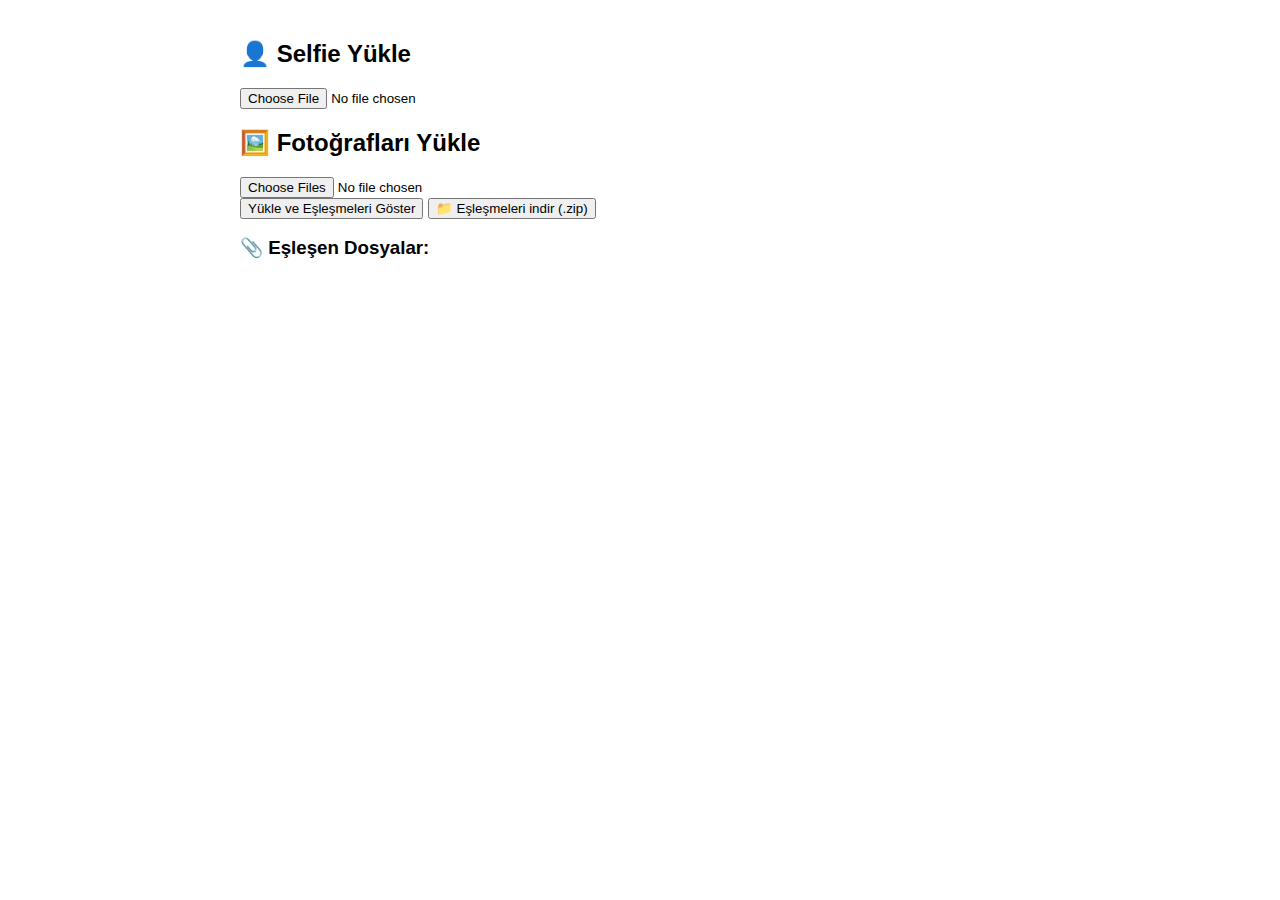
<file: frontend/index.html>
<!DOCTYPE html>
<html lang="tr">
<head>
  <meta charset="UTF-8" />
  <meta name="viewport" content="width=device-width, initial-scale=1.0"/>
  <title>Photo Match</title>
  <style>
    body {
      font-family: Arial, sans-serif;
      padding: 20px;
      max-width: 800px;
      margin: auto;
    }

    img.preview {
      max-width: 100px;
      margin: 5px;
      border-radius: 6px;
      border: 1px solid #ccc;
      vertical-align: middle;
    }

    a.download-link {
      margin-left: 10px;
      color: #007BFF;
      text-decoration: none;
      font-weight: bold;
    }

    #loading {
      display: none;
      font-style: italic;
      color: #555;
      margin-top: 10px;
    }

    li {
      margin-bottom: 12px;
    }

    @media (max-width: 600px) {
      img.preview {
        max-width: 80px;
      }
    }
  </style>
</head>
<body>
  <h2>👤 Selfie Yükle</h2>
  <input type="file" id="selfieInput" accept="image/*" />
  <div id="selfiePreview"></div>

  <h2>🖼️ Fotoğrafları Yükle</h2>
  <input type="file" id="photoInput" accept="image/*" multiple />
  <div id="photoPreview"></div>

  <button onclick="uploadAll()">Yükle ve Eşleşmeleri Göster</button>
  <button onclick="downloadMatches()">📁 Eşleşmeleri indir (.zip)</button>
  <p id="loading">🔄 Lütfen bekleyin, karşılaştırma yapılıyor...</p>

  <h3>📎 Eşleşen Dosyalar:</h3>
  <ul id="results"></ul>

  <script>
    const selfieInput = document.getElementById("selfieInput");
    const photoInput = document.getElementById("photoInput");
    const selfiePreview = document.getElementById("selfiePreview");
    const photoPreview = document.getElementById("photoPreview");
    const resultsList = document.getElementById("results");
    const loadingText = document.getElementById("loading");

    const uploadedFiles = new Set();

    function displayPreviews(input, container) {
      container.innerHTML = "";
      Array.from(input.files).forEach(file => {
        const reader = new FileReader();
        reader.onload = e => {
          const img = document.createElement("img");
          img.src = e.target.result;
          img.className = "preview";
          container.appendChild(img);
        };
        reader.readAsDataURL(file);
      });
    }

    selfieInput.addEventListener("change", () => {
      displayPreviews(selfieInput, selfiePreview);
    });

    photoInput.addEventListener("change", () => {
      displayPreviews(photoInput, photoPreview);
    });

    async function uploadAll() {
      if (!selfieInput.files[0]) {
        alert("Lütfen bir selfie seçin.");
        return;
      }

      loadingText.style.display = "block";
      resultsList.innerHTML = "";

      try {
        // Selfie yükle
        const selfieForm = new FormData();
        const selfieName = selfieInput.files[0].name;
        if (!uploadedFiles.has(selfieName)) {
          selfieForm.append("file", selfieInput.files[0]);
          await fetch("http://127.0.0.1:5000/upload", {
            method: "POST",
            body: selfieForm,
          });
          uploadedFiles.add(selfieName);
        }

        // Diğer fotoğrafları yükle
        for (let i = 0; i < photoInput.files.length; i++) {
          const file = photoInput.files[i];
          if (!uploadedFiles.has(file.name)) {
            const formData = new FormData();
            formData.append("file", file);
            await fetch("http://127.0.0.1:5000/upload", {
              method: "POST",
              body: formData,
            });
            uploadedFiles.add(file.name);
          }
        }

        // Eşleşmeleri iste
        const matchForm = new FormData();
        matchForm.append("selfie", selfieName);

        const response = await fetch("http://127.0.0.1:5000/match", {
          method: "POST",
          body: matchForm,
        });

        const result = await response.json();
        loadingText.style.display = "none";

        if (result.matches.length === 0) {
          resultsList.innerHTML = "<li>Hiç eşleşme bulunamadı.</li>";
        } else {
          result.matches.forEach(fileName => {
            const li = document.createElement("li");
            const imageUrl = `http://127.0.0.1:5000/uploads/${fileName}`;

            const img = document.createElement("img");
            img.src = imageUrl;
            img.className = "preview";
            img.alt = fileName;

            const text = document.createTextNode(" " + fileName + " ");

            const downloadLink = document.createElement("a");
            downloadLink.href = imageUrl;
            downloadLink.download = fileName;
            downloadLink.className = "download-link";
            downloadLink.textContent = "İndir";

            li.appendChild(img);
            li.appendChild(text);
            li.appendChild(downloadLink);
            resultsList.appendChild(li);
          });
        }

      } catch (err) {
        loadingText.style.display = "none";
        console.error("Eşleşme sırasında hata:", err);
        alert("Bir hata oluştu. Lütfen tekrar deneyin.");
      }
    }

    function downloadMatches() {
      window.location.href = "http://127.0.0.1:5000/download-matches";
    }
  </script>
</body>
</html>
</file>
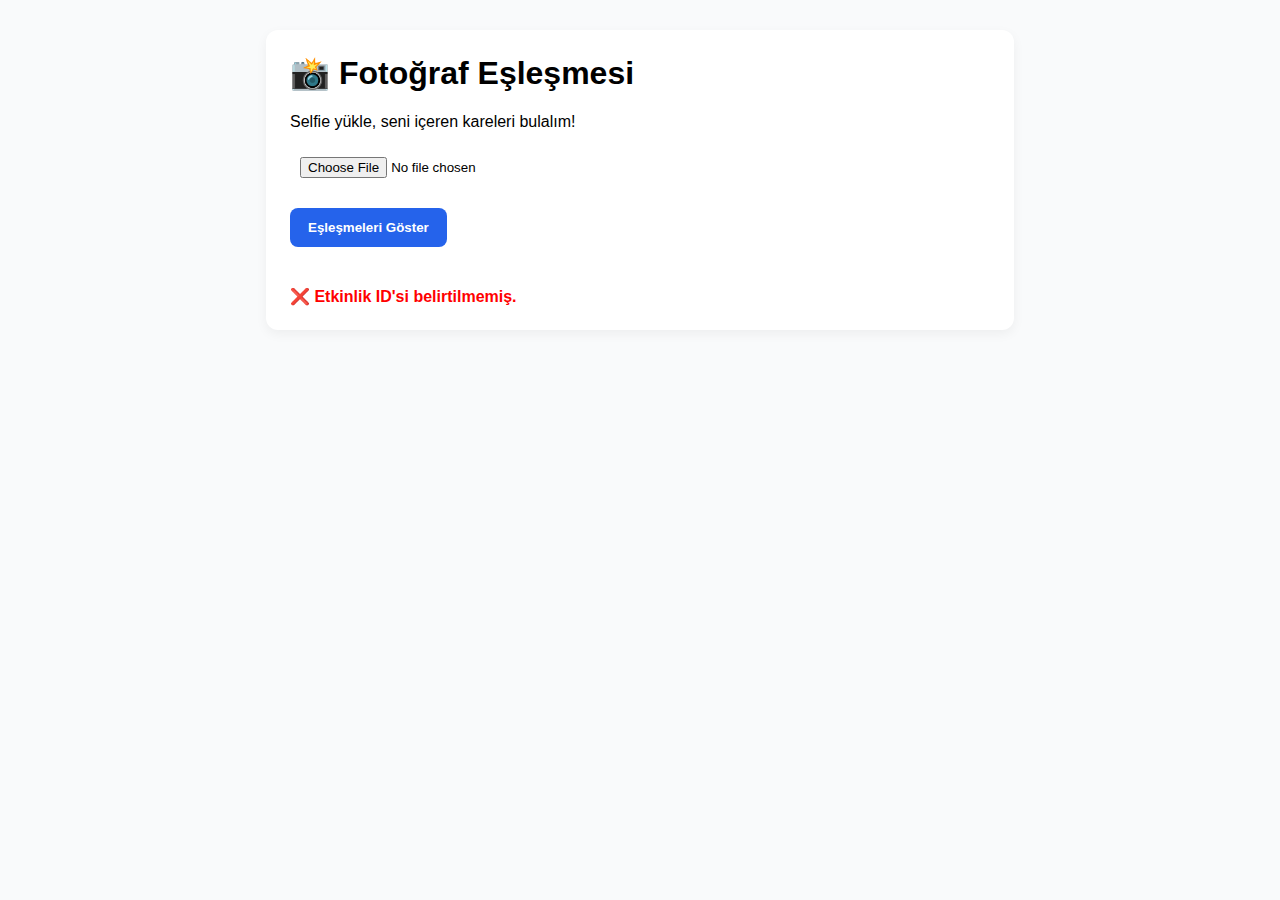
<file: frontend/user.html>
<!DOCTYPE html>
<html lang="tr">
<head>
  <meta charset="UTF-8" />
  <title>Fotoğraf Eşleşmesi</title>
  <style>
    body {
      margin: 0;
      font-family: 'Segoe UI', sans-serif;
      background: #f9fafb;
      padding: 30px;
    }
    .container {
      max-width: 700px;
      margin: 0 auto;
      background: white;
      padding: 24px;
      border-radius: 12px;
      box-shadow: 0 4px 12px rgba(0,0,0,0.05);
    }
    h1 { margin-top: 0; }
    input[type="file"] {
      width: 100%;
      padding: 10px;
      margin-bottom: 10px;
    }
    button {
      background: #2563eb;
      color: white;
      border: none;
      padding: 12px 18px;
      border-radius: 8px;
      font-weight: bold;
      cursor: pointer;
      margin-top: 10px;
    }
    button:hover {
      background: #1e40af;
    }
    #gallery {
      display: flex;
      flex-wrap: wrap;
      gap: 12px;
      margin-top: 20px;
    }
    .thumb {
      width: 120px;
      border-radius: 6px;
      object-fit: cover;
    }
    #resultTitle {
      margin-top: 30px;
      font-size: 18px;
      font-weight: bold;
    }
    #error {
      color: red;
      font-weight: bold;
      padding-top: 20px;
    }
  </style>
</head>
<body>
  <div class="container">
    <h1>📸 Fotoğraf Eşleşmesi</h1>
    <p>Selfie yükle, seni içeren kareleri bulalım!</p>
    <input type="file" id="selfieInput" accept="image/*" />
    <button onclick="submitSelfie()">Eşleşmeleri Göster</button>

    <div id="resultTitle" style="display:none;">🔍 Eşleşen Fotoğraflar</div>
    <div id="gallery"></div>
    <button id="downloadBtn" style="display:none;" onclick="downloadZip()">📦 Tümünü İndir</button>
    <div id="error"></div>
  </div>
<script>
  let eventId = null;
  let userId = null;

  window.onload = () => {
    const params = new URLSearchParams(window.location.search);
    eventId = params.get("event_id");
    if (!eventId) {
      document.getElementById("error").textContent = "❌ Etkinlik ID'si belirtilmemiş.";
    }
  };

  async function submitSelfie() {
    const fileInput = document.getElementById("selfieInput");
    const file = fileInput.files[0];
    if (!file) return alert("Lütfen selfie seç.");

    const formData = new FormData();
    formData.append("selfie", file);

    const res = await fetch(`http://127.0.0.1:5000/upload-selfie/${eventId}`, {
      method: "POST",
      body: formData
    });

    if (!res.ok) {
      alert("Sunucu hatası oluştu.");
      return;
    }

    const data = await res.json();
    userId = data.user_id;
    const matches = data.matches;

    const gallery = document.getElementById("gallery");
    gallery.innerHTML = "";

    if (matches.length === 0) {
      document.getElementById("resultTitle").style.display = "block";
      gallery.innerHTML = "<p>Maalesef eşleşen fotoğraf bulunamadı.</p>";
      document.getElementById("downloadBtn").style.display = "none";
      return;
    }

    for (const photoId of matches) {
      const img = document.createElement("img");
      img.src = `http://127.0.0.1:5000/uploads/${eventId}/${photoId}`;
      img.className = "thumb";
      gallery.appendChild(img);
    }

    document.getElementById("resultTitle").style.display = "block";
    document.getElementById("downloadBtn").style.display = "inline-block";
  }

  function downloadZip() {
    if (!eventId || !userId) return;
    const link = document.createElement("a");
    link.href = `http://127.0.0.1:5000/download-matches/${eventId}/${userId}`;
    link.download = "fotograflarim.zip";
    link.click();
  }
</script>
</body>
</html>
</file>
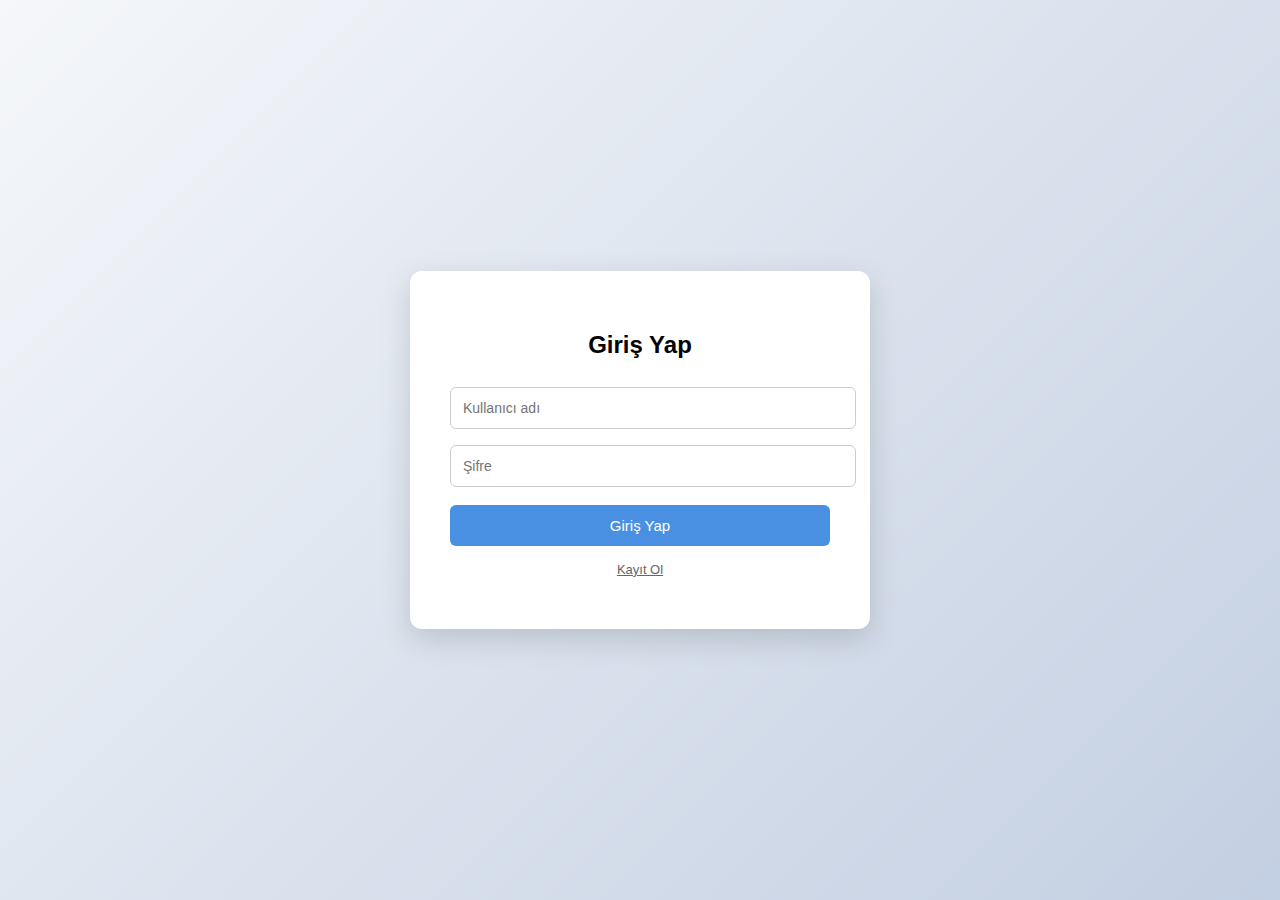
<file: backend/templates/login.html>
<!DOCTYPE html>
<html lang="tr">
<head>
  <meta charset="UTF-8">
  <title>Giriş / Kayıt</title>
  <style>
    body {
      font-family: "Segoe UI", sans-serif;
      background: linear-gradient(135deg, #f5f7fa, #c3cfe2);
      display: flex;
      align-items: center;
      justify-content: center;
      height: 100vh;
      margin: 0;
    }
    .card {
      background: white;
      padding: 40px;
      border-radius: 12px;
      box-shadow: 0 10px 30px rgba(0, 0, 0, 0.15);
      width: 380px;
    }
    h2 {
      text-align: center;
      margin-bottom: 20px;
    }
    input {
      width: 100%;
      padding: 12px;
      margin: 8px 0;
      border: 1px solid #ccc;
      border-radius: 6px;
      font-size: 14px;
    }
    button {
      width: 100%;
      padding: 12px;
      margin-top: 10px;
      font-size: 15px;
      border: none;
      background-color: #4A90E2;
      color: white;
      border-radius: 6px;
      cursor: pointer;
      transition: background-color 0.3s;
    }
    button:hover {
      background-color: #357ABD;
    }
    .switch {
      margin-top: 16px;
      text-align: center;
      font-size: 13px;
      color: #666;
      cursor: pointer;
      text-decoration: underline;
    }
    .message {
      margin-top: 12px;
      text-align: center;
      font-size: 14px;
      font-weight: 500;
    }
  </style>
</head>
<body>
  <div class="card" id="loginCard">
    <h2>Giriş Yap</h2>
    <input type="text" id="loginUser" placeholder="Kullanıcı adı">
    <input type="password" id="loginPass" placeholder="Şifre">
    <button onclick="login()">Giriş Yap</button>
    <div class="switch" onclick="toggleMode()">Kayıt Ol</div>
    <div class="message" id="msg"></div>
  </div>

  <div class="card" id="registerCard" style="display:none;">
    <h2>Kayıt Ol</h2>
    <input type="text" id="regUser" placeholder="Kullanıcı adı">
    <input type="password" id="regPass" placeholder="Şifre">
    <button onclick="register()">Kayıt Ol</button>
    <div class="switch" onclick="toggleMode()">Giriş Yap</div>
    <div class="message" id="msg"></div>
  </div>

  <script>
    function toggleMode() {
      document.getElementById("loginCard").style.display =
        document.getElementById("loginCard").style.display === "none" ? "block" : "none";
      document.getElementById("registerCard").style.display =
        document.getElementById("registerCard").style.display === "none" ? "block" : "none";
      document.getElementById("msg").textContent = "";
    }

    function showMessage(text, isError = false) {
      document.querySelectorAll(".message").forEach(el => {
        el.textContent = text;
        el.style.color = isError ? "red" : "green";
      });
    }

    function login() {
      const username = document.getElementById("loginUser").value.trim();
      const password = document.getElementById("loginPass").value.trim();

      fetch("/login", {
        method: "POST",
        headers: { "Content-Type": "application/json" },
        body: JSON.stringify({ username, password })
      })
      .then(res => res.json().then(d => ({ ok: res.ok, data: d })))
      .then(({ ok, data }) => {
        if (ok) {
          showMessage(data.message);
          setTimeout(() => window.location.href = data.redirect, 1000);
        } else {
          showMessage(data.message || "Giriş başarısız", true);
        }
      });
    }

    function register() {
      const username = document.getElementById("regUser").value.trim();
      const password = document.getElementById("regPass").value.trim();

      fetch("/register", {
        method: "POST",
        headers: { "Content-Type": "application/json" },
        body: JSON.stringify({ username, password })
      })
      .then(res => res.json().then(d => ({ ok: res.ok, data: d })))
      .then(({ ok, data }) => {
        if (ok) {
          showMessage(data.message);
        } else {
          showMessage(data.message || "Kayıt başarısız", true);
        }
      });
    }
  </script>
</body>
</html>
</file>
